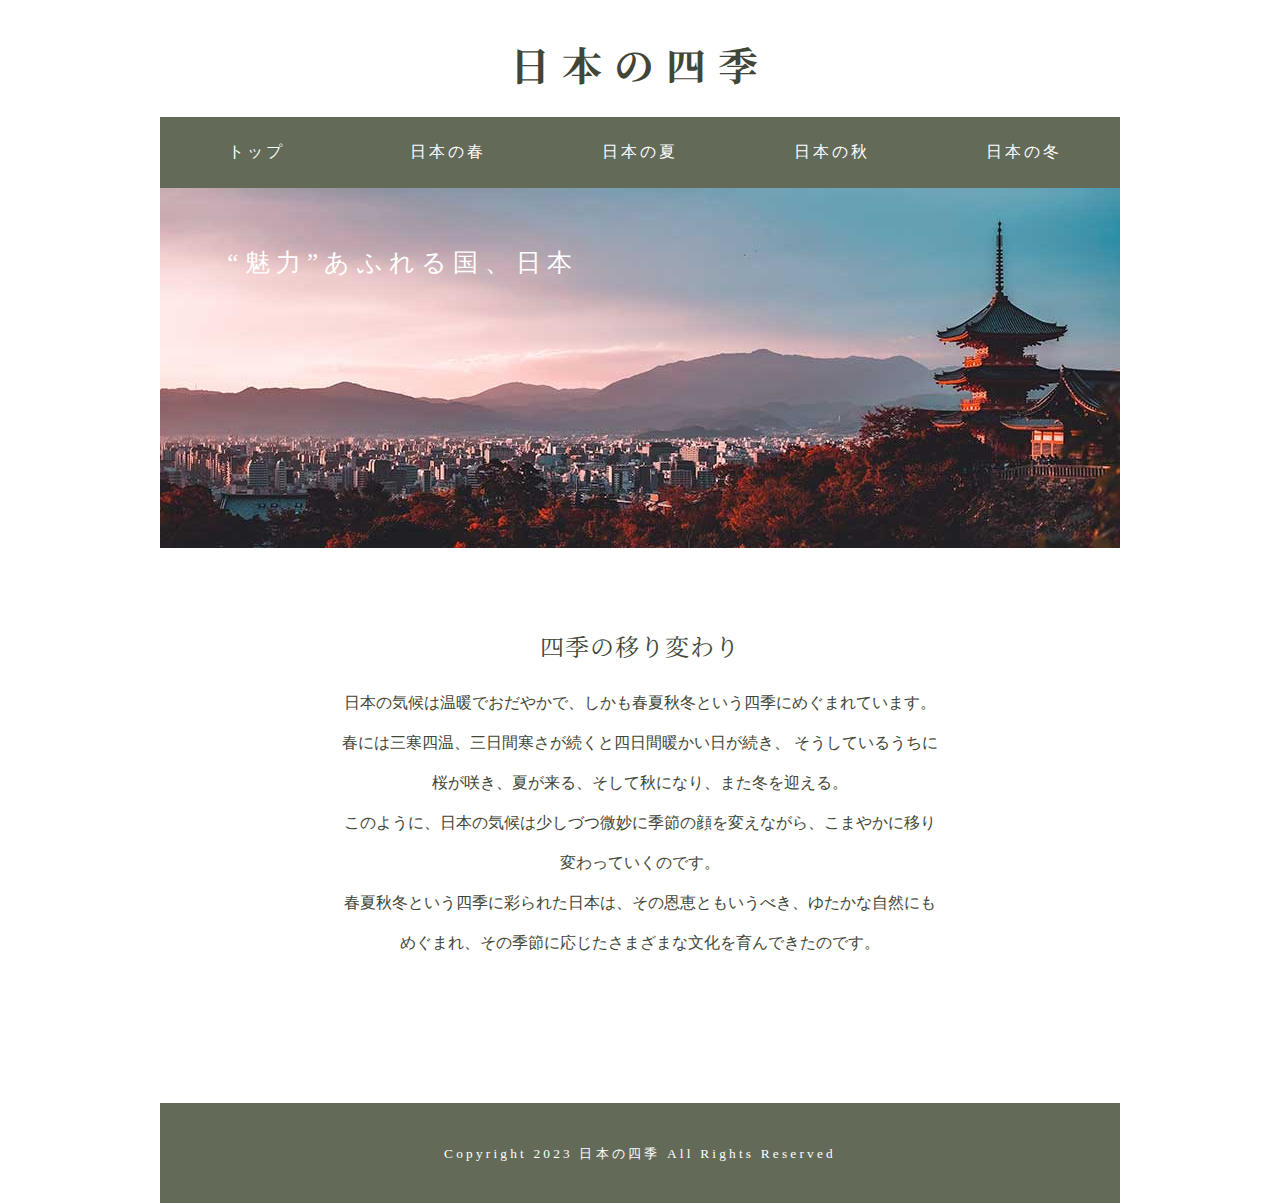
<file: season/index.html>
<!DOCTYPE html>
<html lang="ja">
<head>
	<meta charset="UTF-8">
	<meta http-equiv="X-UA-Compatible" content="IE=edge">
	<meta name="viewport" content="width=device-width, initial-scale=1.0">
	<title>日本の四季|トップページ</title>
		<link rel="stylesheet" href="./css/style.css">
</head>
<body>
	<!-- トップ（共通） -->
	<header>
		<h1>日本の四季</h1>
		<nav class="g-nav">
			<ul>
				<li><a href="index.html">トップ</a></li>
			</ul>
			<ul>
				<li><a href="./spring/">日本の春</a></li>
			</ul>
			<ul>
				<li><a href="./summer/">日本の夏</a></li>
			</ul>
			<ul>
				<li><a href="./fall/">日本の秋</a></li>
			</ul>
			<ul>
				<li><a href="./winter/">日本の冬</a></li>
			</ul>
		</nav>
	</header>

	<!-- メイン（固有） -->
	<main>
		<div class="main_visual">
			<img src="./img/main_visual.jpg" alt="日本らしい風景の画像">
			<p class="copy">“魅力”あふれる国、日本</p>
		</div>

		<div class="main_text">
		<h2>四季の移り変わり</h2>
		<p>	日本の気候は温暖でおだやかで、しかも春夏秋冬という四季にめぐまれています。<br>
		春には三寒四温、三日間寒さが続くと四日間暖かい日が続き、
		そうしているうちに桜が咲き、夏が来る、そして秋になり、また冬を迎える。<br>
		このように、日本の気候は少しづつ微妙に季節の顔を変えながら、こまやかに移り変わっていくのです。<br>
		春夏秋冬という四季に彩られた日本は、その恩恵ともいうべき、ゆたかな自然にもめぐまれ、その季節に応じたさまざまな文化を育んできたのです。</p>
		</div>
	</main>
	
	<!-- フッター（共通） -->
	<footer><p><small>Copyright 2023 日本の四季 All Rights Reserved</small></p></footer>
	
	

</body>
</html>
</file>
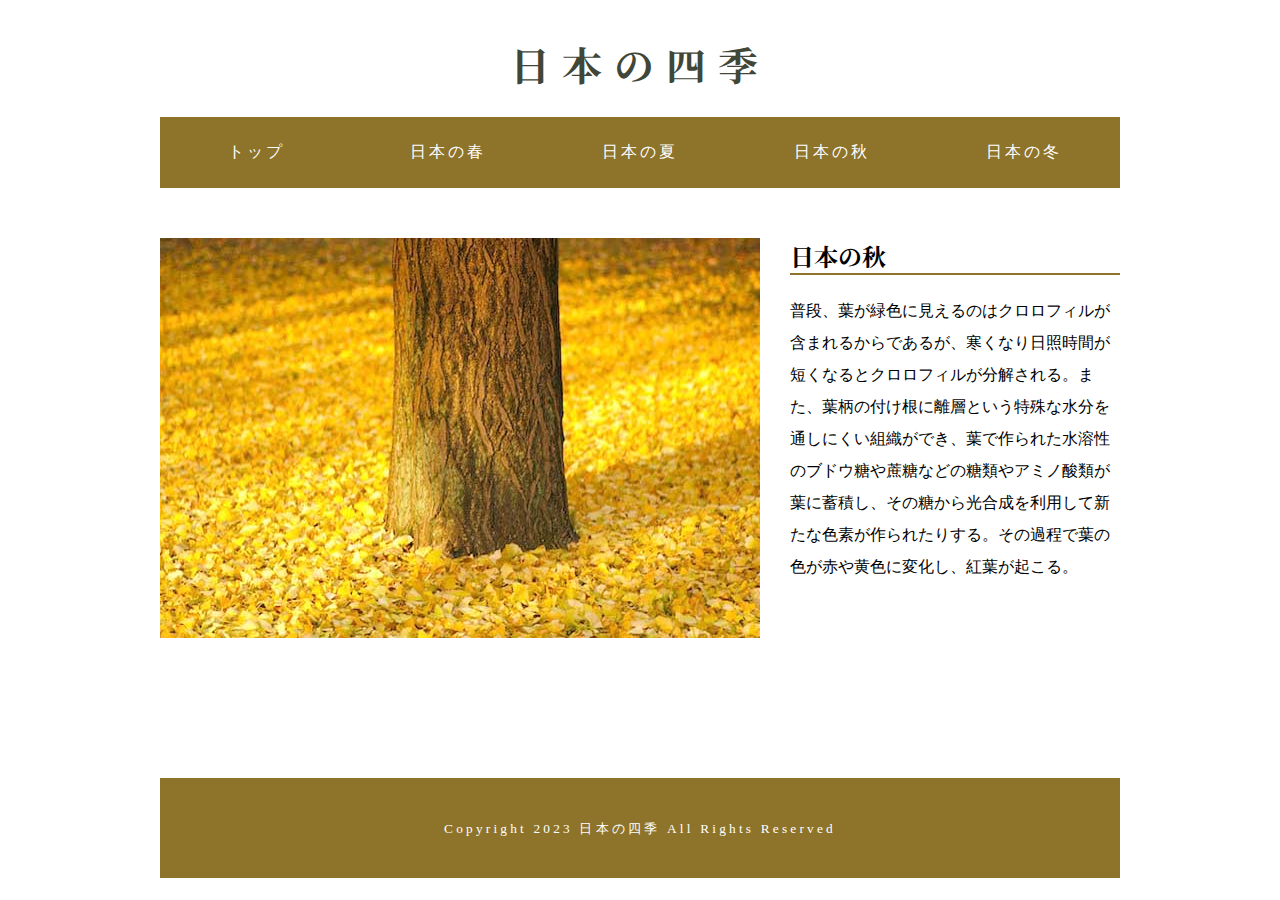
<file: season/fall/index.html>
<!DOCTYPE html>
<html lang="ja">
<head>
	<meta charset="UTF-8">
	<meta http-equiv="X-UA-Compatible" content="IE=edge">
	<meta name="viewport" content="width=device-width, initial-scale=1.0">
	<title>日本の四季|秋ページ</title>
		<link rel="stylesheet" href="../css/style.css">
</head>
<body id="fall">
	<!-- トップ（共通） -->
	<header>
		<h1>日本の四季</h1>
		<nav class="g-nav">
			<ul>
				<li><a href="../">トップ</a></li>
			</ul>
			<ul>
				<li><a href="../spring/">日本の春</a></li>
			</ul>
			<ul>
				<li><a href="../summer/">日本の夏</a></li>
			</ul>
			<ul>
				<li><a href="../fall/">日本の秋</a></li>
			</ul>
			<ul>
				<li><a href="../winter/">日本の冬</a></li>
			</ul>
		</nav>
	</header>

	<!-- メイン（固有） -->
	<main class="page">
		<div class="page-img">
			<img src="../img/fall.jpg" alt="桜の画像">
		</div>
		<div class="page-txt">
			<h2>日本の秋</h2>
				<p>
					普段、葉が緑色に見えるのはクロロフィルが含まれるからであるが、寒くなり日照時間が短くなるとクロロフィルが分解される。また、葉柄の付け根に離層という特殊な水分を通しにくい組織ができ、葉で作られた水溶性のブドウ糖や蔗糖などの糖類やアミノ酸類が葉に蓄積し、その糖から光合成を利用して新たな色素が作られたりする。その過程で葉の色が赤や黄色に変化し、紅葉が起こる。
				</p>
		</div>
	</main>

	

	
	<!-- フッター（共通） -->
	<footer><p><small>Copyright 2023 日本の四季 All Rights Reserved</small></p></footer>
	
	

</body>
</html>
</file>
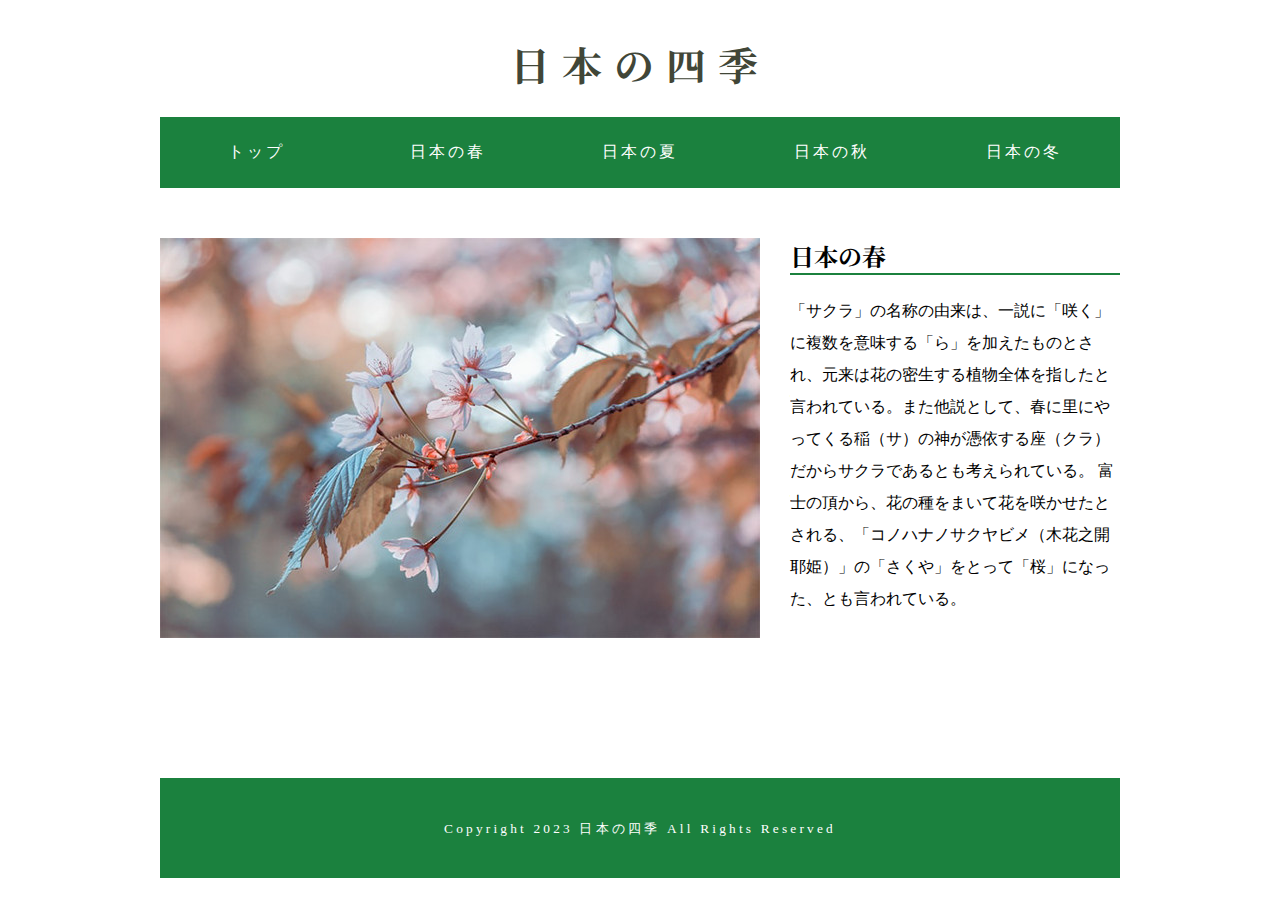
<file: season/spring/index.html>
<!DOCTYPE html>
<html lang="ja">
<head>
	<meta charset="UTF-8">
	<meta http-equiv="X-UA-Compatible" content="IE=edge">
	<meta name="viewport" content="width=device-width, initial-scale=1.0">
	<title>日本の四季|春ページ</title>
		<link rel="stylesheet" href="../css/style.css">
</head>
<body id="spring">
	<!-- トップ（共通） -->
	<header>
		<h1>日本の四季</h1>
		<nav class="g-nav">
			<ul>
				<li><a href="../">トップ</a></li>
			</ul>
			<ul>
				<li><a href="../spring/">日本の春</a></li>
			</ul>
			<ul>
				<li><a href="../summer/">日本の夏</a></li>
			</ul>
			<ul>
				<li><a href="../fall/">日本の秋</a></li>
			</ul>
			<ul>
				<li><a href="../winter/">日本の冬</a></li>
			</ul>
		</nav>
	</header>

	<!-- メイン（固有） -->
	<main class="page">
		<div class="page-img">
			<img src="../img/spring.jpg" alt="桜の画像">
		</div>
		<div class="page-txt">
			<h2>日本の春</h2>
				<p>「サクラ」の名称の由来は、一説に「咲く」に複数を意味する「ら」を加えたものとされ、元来は花の密生する植物全体を指したと言われている。また他説として、春に里にやってくる稲（サ）の神が憑依する座（クラ）だからサクラであるとも考えられている。
				富士の頂から、花の種をまいて花を咲かせたとされる、「コノハナノサクヤビメ（木花之開耶姫）」の「さくや」をとって「桜」になった、とも言われている。
				</p>
		</div>
	</main>

	

	
	<!-- フッター（共通） -->
	<footer><p><small>Copyright 2023 日本の四季 All Rights Reserved</small></p></footer>
	
	

</body>
</html>
</file>
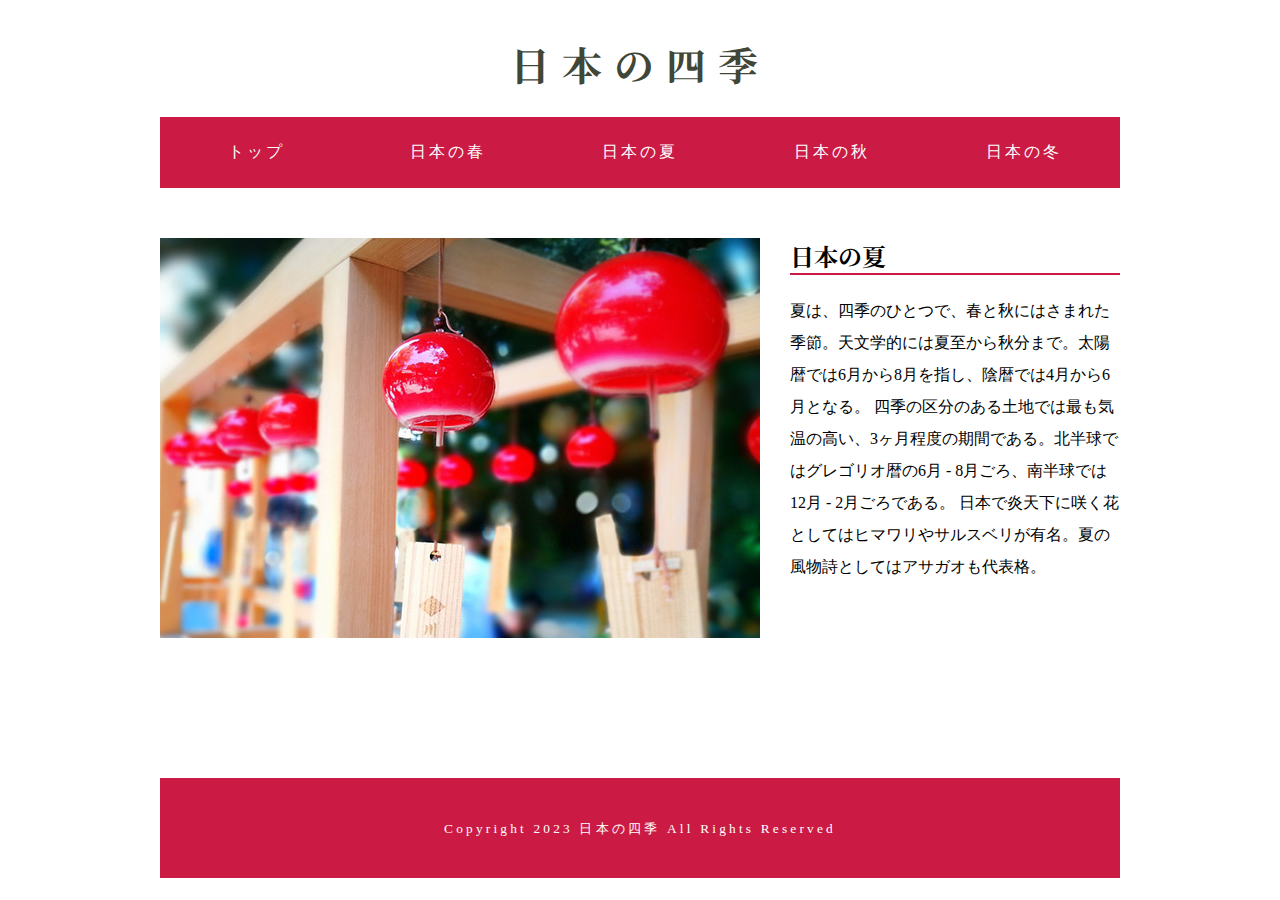
<file: season/summer/index.html>
<!DOCTYPE html>
<html lang="ja">
<head>
	<meta charset="UTF-8">
	<meta http-equiv="X-UA-Compatible" content="IE=edge">
	<meta name="viewport" content="width=device-width, initial-scale=1.0">
	<title>日本の四季|夏ページ</title>
		<link rel="stylesheet" href="../css/style.css">
</head>
<body id="summer">
	<!-- トップ（共通） -->
	<header>
		<h1>日本の四季</h1>
		<nav class="g-nav">
			<ul>
				<li><a href="../">トップ</a></li>
			</ul>
			<ul>
				<li><a href="../spring/">日本の春</a></li>
			</ul>
			<ul>
				<li><a href="../summer/">日本の夏</a></li>
			</ul>
			<ul>
				<li><a href="../fall/">日本の秋</a></li>
			</ul>
			<ul>
				<li><a href="../winter/">日本の冬</a></li>
			</ul>
		</nav>
	</header>

	<!-- メイン（固有） -->
	<main class="page">
		<div class="page-img">
			<img src="../img/summer.jpg" alt="風鈴の画像">
		</div>
		<div class="page-txt">
			<h2>日本の夏</h2>
				<p>夏は、四季のひとつで、春と秋にはさまれた季節。天文学的には夏至から秋分まで。太陽暦では6月から8月を指し、陰暦では4月から6月となる。 四季の区分のある土地では最も気温の高い、3ヶ月程度の期間である。北半球ではグレゴリオ暦の6月 - 8月ごろ、南半球では12月 - 2月ごろである。
				日本で炎天下に咲く花としてはヒマワリやサルスベリが有名。夏の風物詩としてはアサガオも代表格。
				</p>
		</div>
	</main>

	

	
	<!-- フッター（共通） -->
	<footer><p><small>Copyright 2023 日本の四季 All Rights Reserved</small></p></footer>
	
	

</body>
</html>
</file>
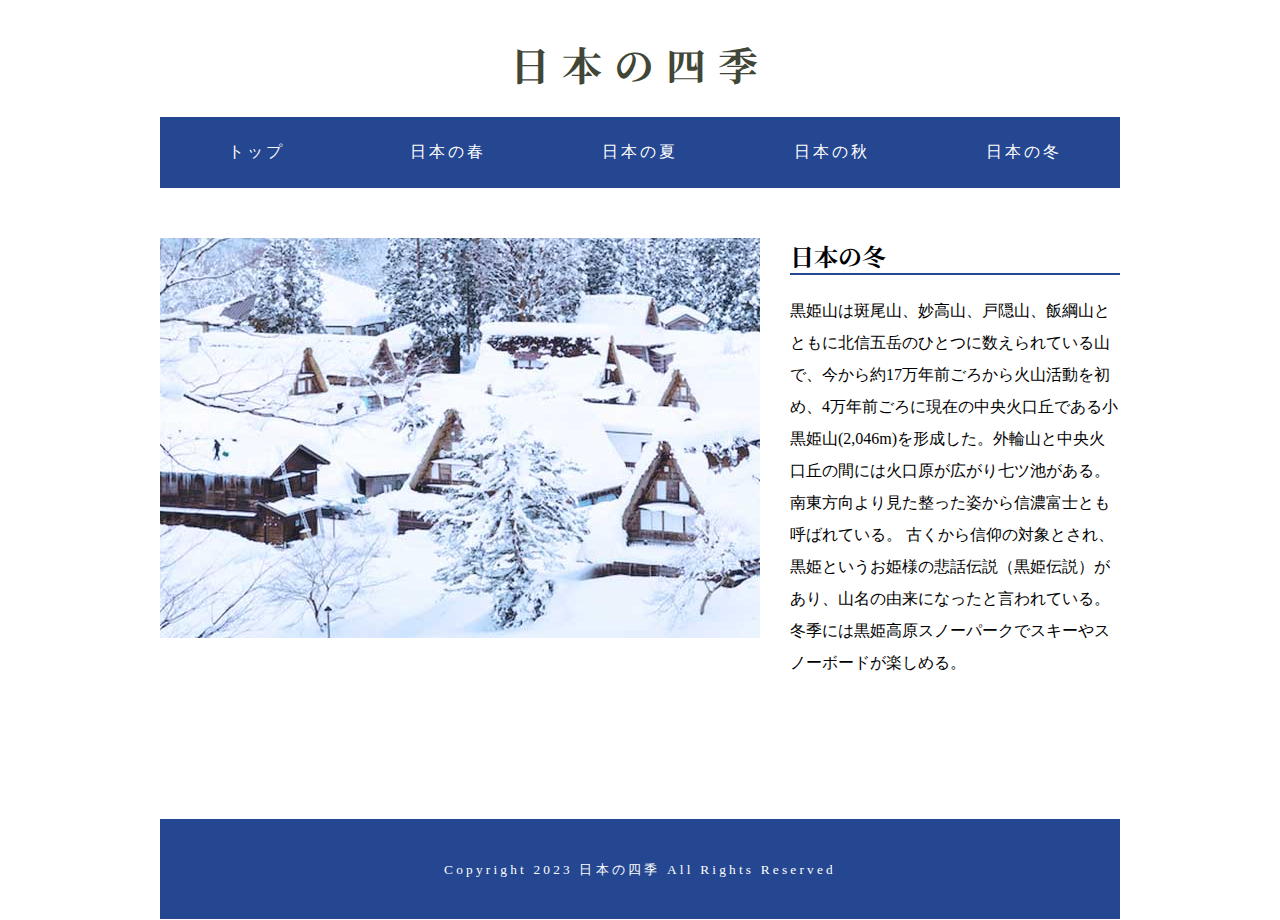
<file: season/winter/index.html>
<!DOCTYPE html>
<html lang="ja">
<head>
	<meta charset="UTF-8">
	<meta http-equiv="X-UA-Compatible" content="IE=edge">
	<meta name="viewport" content="width=device-width, initial-scale=1.0">
	<title>日本の四季|冬ページ</title>
		<link rel="stylesheet" href="../css/style.css">
</head>
<body id="winter">
	<!-- トップ（共通） -->
	<header>
		<h1>日本の四季</h1>
		<nav class="g-nav">
			<ul>
				<li><a href="../">トップ</a></li>
			</ul>
			<ul>
				<li><a href="../spring/">日本の春</a></li>
			</ul>
			<ul>
				<li><a href="../summer/">日本の夏</a></li>
			</ul>
			<ul>
				<li><a href="../fall/">日本の秋</a></li>
			</ul>
			<ul>
				<li><a href="../winter/">日本の冬</a></li>
			</ul>
		</nav>
	</header>

	<!-- メイン（固有） -->
	<main class="page">
		<div class="page-img">
			<img src="../img/winter.jpg" alt="桜の画像">
		</div>
		<div class="page-txt">
			<h2>日本の冬</h2>
				<p>
					黒姫山は斑尾山、妙高山、戸隠山、飯綱山とともに北信五岳のひとつに数えられている山で、今から約17万年前ごろから火山活動を初め、4万年前ごろに現在の中央火口丘である小黒姫山(2,046m)を形成した。外輪山と中央火口丘の間には火口原が広がり七ツ池がある。南東方向より見た整った姿から信濃富士とも呼ばれている。
					古くから信仰の対象とされ、黒姫というお姫様の悲話伝説（黒姫伝説）があり、山名の由来になったと言われている。冬季には黒姫高原スノーパークでスキーやスノーボードが楽しめる。
				</p>
		</div>
	</main>

	

	
	<!-- フッター（共通） -->
	<footer><p><small>Copyright 2023 日本の四季 All Rights Reserved</small></p></footer>
	
	

</body>
</html>
</file>
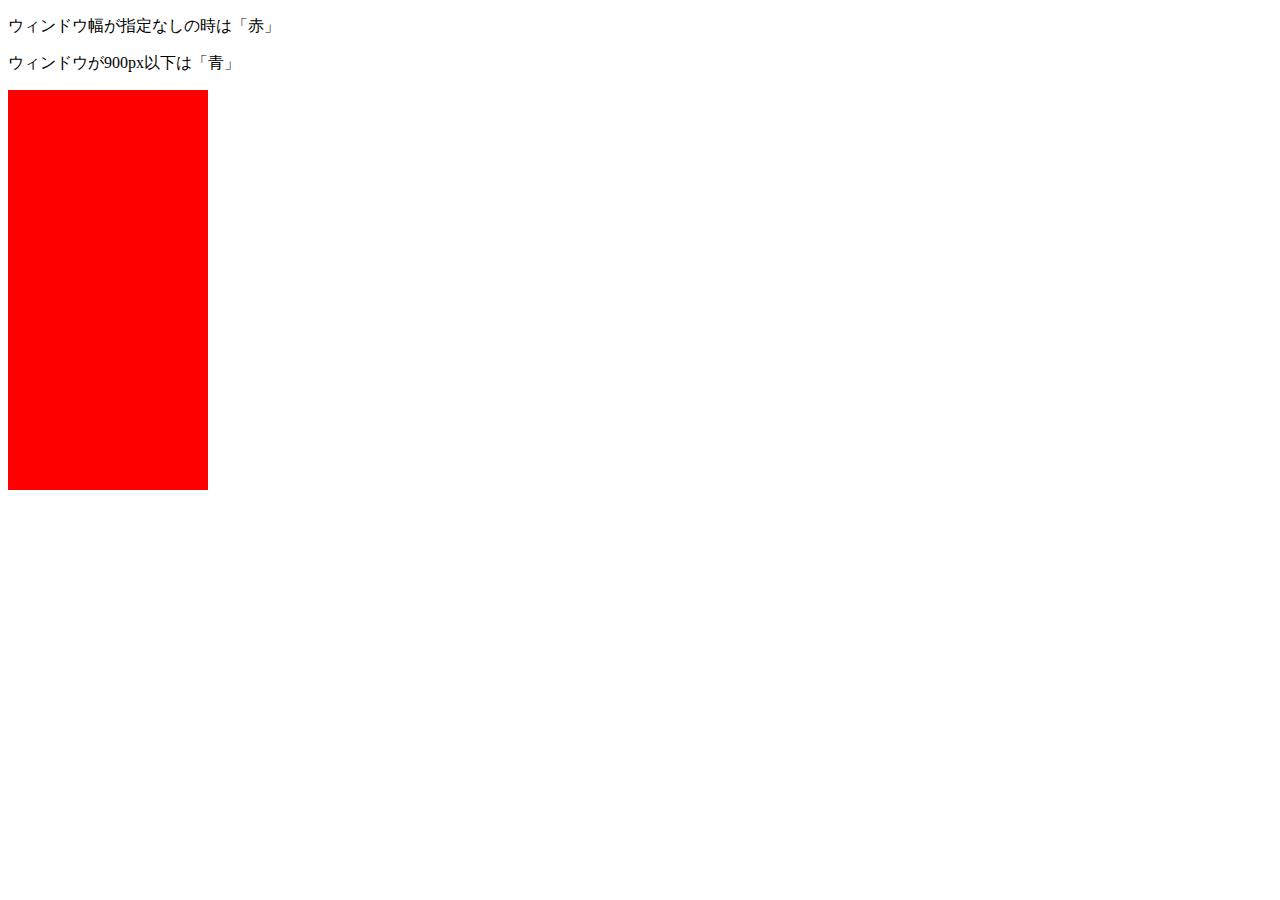
<file: DayBreak_0724_2/test.html>
<!DOCTYPE html>
<html lang="ja">
<head>
  <meta charset="UTF-8">
  <meta http-equiv="X-UA-Compatible" content="IE=edge">
  <meta name="viewport" content="width=device-width, initial-scale=1.0">
  <title>jQueryによるレスポンシブテスト</title>
  <style>
    .box {
      width: 200px;
      height: 200px;
      background-color: red;
    }
  </style>
</head>
<body>
  <p>ウィンドウ幅が指定なしの時は「赤」</p>
  <p>ウィンドウが900px以下は「青」</p>
  <div class="box"></div>
  <div class="box"></div>

<!-- jQuery -->
<script src="https://ajax.googleapis.com/ajax/libs/jquery/3.7.0/jquery.min.js"></script>
<script>
  $();
  $(function(){
    let windowWidth = $(window).width();

      if( windowWidth > 800 ){
        console.log('ok1');
        $(this).css('background-color','blue');
      } else if (windowWidth > 800){
        console.log('ok2');
      }
    });

</script>
</body>
</html>
</file>
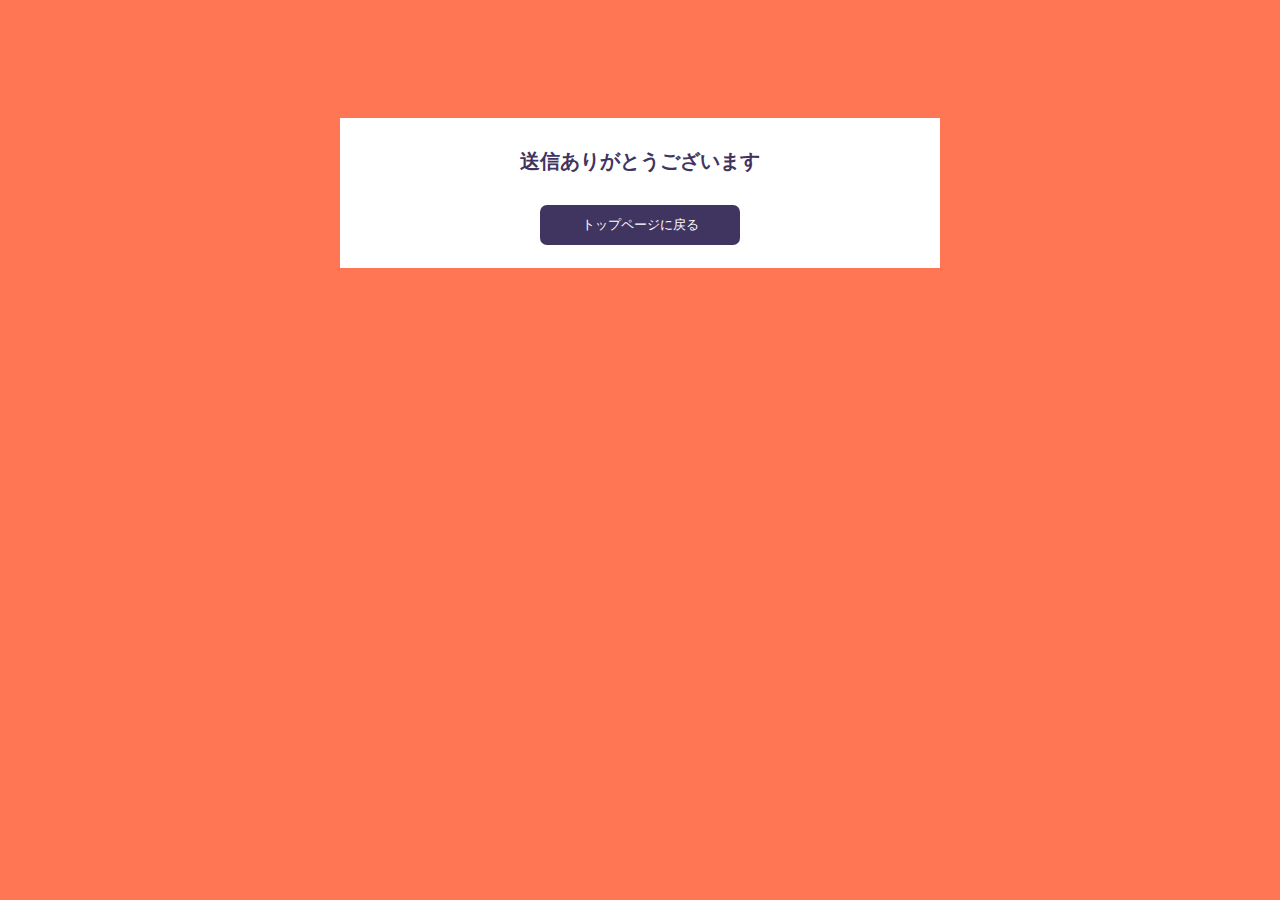
<file: DayBreak_0724_2/thanks.html>
<!DOCTYPE html>
<html lang="ja">
<head>
  <meta charset="UTF-8">
  <meta http-equiv="X-UA-Compatible" content="IE=edge">
  <meta name="viewport" content="width=device-width, initial-scale=1.0">
  <title>NANA TAIRA Portfolio｜Contact</title>
  <link rel="stylesheet" href="./css/style.css">
  <style>
    @import url('https://fonts.googleapis.com/css2?family=Noto+Sans+JP:wght@400;500;700&family=Quicksand:wght@400;700&display=swap');
  </style>

</head>
<body class="thanks-body">
<div id="bg">
  <div class="bg_inner">
    <h1>送信ありがとうございます
    </h1>
    <p><a href="index.html">トップページに戻る</a></p>
  </div>
</div>
</file>
<file: season/css/style.css>
/* （共）全体 */
@charset"utf-8";

  @import url('https://fonts.googleapis.com/css2?family=Zen+Kaku+Gothic+Antique:wght@300;400;500&display=swap');

	
  @import url('https://fonts.googleapis.com/css2?family=Noto+Serif+JP:wght@700&family=Zen+Kaku+Gothic+Antique:wght@300;400;500&display=swap');

* {
	margin: 0;
	padding: 0;
	list-style: none;
	text-decoration: none;
}

body {
	width: 960px;
	margin: 0 auto;
}

p {
	line-height: 1.65;
}

img {
	vertical-align: bottom;
}

/* （共）ヘッダー・ナビ */
header> h1 {
	text-align: center;
	margin-top: 35px;
	margin-bottom: 25px;
	letter-spacing: 0.3em;
	font-size: 40px;
	color:  #414637;
font-family: 'Noto Serif JP', serif;

}

.g-nav {
	display: flex;
	width: 960px;
	justify-content: center;
}

/* ヘッダー見本 
.g-nav {
	width:960px
	height :50px;
}

.g-nav>ul { ←子セレクタ
	display:flex;
	width:960px;
	margin :0 auto;
}

.g-nav li{
	width: 20%;
}

.g-nav a {
	display:block;
	text-align: center;
	color: white;
	border-right: 1px solid white;
}
.g-nav:hover {
	background-color:red;
}


*/


.g-nav ul {
	letter-spacing: 3px;
	width: 20%;
}

.g-nav ul li a{
	display: block;
	padding: 25px 0;
	background-color: #646A58;
	color: #fff;
	text-align: center;
}

.g-nav ul li a:hover {
	background-color: #85bd7e;
	transition: 0.6s;
}

/* トップメイン */
.main_visual {
	position: relative;
}

.copy {
	position: absolute;
	top: 15%;
	left: 7%;
	color: #fff;
	font-family: serif;
	letter-spacing: 0.25em;
	font-size: 25px;

}

.main_text {
	text-align: center;
}

.main_text>h2 {
	margin-top: 80px;
	margin-bottom: 20px;
	letter-spacing: 1px;
	color:  #414637;
	font-family: 'Noto Serif JP', serif;
	font-weight: 400;
}

.main_text>p {
	color:  #414637;
	font-family: serif;
	width: 600px;
	margin: 0 auto;
	line-height: 2.5;
}

/* (共)季節メイン */
main.page {
	display: flex;
}

.page-img {
	margin-top: 50px;
}

.page-txt  {
	margin-top: 50px;
	margin-left: 30px;
}

.page-txt>h2 {
	margin-bottom: 20px;
	font-family: 'Noto Serif JP', serif;
}

.page-txt>p {
	line-height: 2;
	font-family: serif;
}
/* 春 */
#spring .g-nav ul li a,#spring footer{
	background-color: #1B813E;
}

#spring .g-nav ul li a:hover {
	background-color: #44c270;
	transition: 0.6s;
}

#spring .page-txt>h2 {
	border-bottom: 2px solid #1B813E;
}

/* 夏 */
#summer .g-nav ul li a,#summer footer{
	background-color: #CB1B45;
}

#summer .g-nav ul li a:hover {
	background-color: #ec6d8b;
	transition: 0.6s;
}

#summer .page-txt>h2 {
	border-bottom: 2px solid #CB1B45;
}

/* 秋 */
#fall .g-nav ul li a,#fall footer{
	background-color: #8D742A;
}

#fall .g-nav ul li a:hover {
	background-color: #caa841;
	transition: 0.6s;
}

#fall .page-txt>h2 {
	border-bottom: 2px solid #8D742A;
}

/* 冬 */
#winter .g-nav ul li a,#winter footer{
	background-color: #254791;
}

#winter .g-nav ul li a:hover {
	background-color: #4973ce;
	transition: 0.6s;
}

#winter .page-txt>h2 {
	border-bottom: 2px solid #254791;
}




/* （共）フッター */
footer {
	margin-top: 140px;
	width:100%;
	height: 100px;
	background-color: #646A58;
}
footer>p {
	line-height: 100px;
	text-align: center;
	color: #fff;
	letter-spacing: 0.2em;
}
</file>
<file: DayBreak_0724_2/css/style.css>
@charset "utf-8";

	:root {
		--color1:#403461;
		--color2:rgb(254, 118, 84);
		--color3:#8f80d2;
		--color4:#fff;
		--color5:#1e1631;
		--color6:rgb(246, 240, 248);
		--h2-fontSize:5.8rem;
		--h3-fontSize:2.8rem;
		--h4-fontSize:2.2rem;
		--p-fontSize:1.2rem;
		--letterspacing:0.05em;
	}

html{box-sizing:border-box;-webkit-text-size-adjust:100%}*,:after,:before{background-repeat:no-repeat;box-sizing:inherit}:after,:before{text-decoration:inherit;vertical-align:inherit}*{padding:0;margin:0;box-sizing:border-box;}audio:not([controls]){display:none;height:0}hr{overflow:visible}article,aside,details,figcaption,figure,footer,header,main,menu,nav,section,summary{display:block}summary{display:list-item}small{font-size:80%}[hidden],template{display:none}abbr[title]{border-bottom:1px dotted;text-decoration:none}a{background-color:transparent;-webkit-text-decoration-skip:objects}a:active,a:hover{outline-width:0}code,kbd,pre,samp{font-family:monospace,monospace}b,strong{font-weight:bolder}dfn{font-style:italic}mark{background-color:#ff0;color:#000}sub,sup{font-size:75%;line-height:0;position:relative;vertical-align:baseline}sub{bottom:-.25em}sup{top:-.5em}input{border-radius:0}[role=button],[type=button],[type=reset],[type=submit],button{cursor:pointer}[disabled]{cursor:default}[type=number]{width:auto}[type=search][type=search]::-webkit-search-cancel-button,[type=search]::-webkit-search-decoration{-webkit-appearance:none}textarea{overflow:auto;resize:vertical}button,input,optgroup,select,textarea{font:inherit}optgroup{font-weight:700}button{overflow:visible}[type=button]::-moz-focus-inner,[type=reset]::-moz-focus-inner,[type=submit]::-moz-focus-inner,button::-moz-focus-inner{border-style:0;padding:0}[type=button]::-moz-focus-inner,[type=reset]::-moz-focus-inner,[type=submit]::-moz-focus-inner,button:-moz-focusring{outline:1px dotted}[type=reset],[type=submit],button,html [type=button]button,select{text-transform:none}button,input,select,textarea{background-color:transparent;border-style:none;color:inherit}select::-ms-expand{display:none}select::-ms-value{color:currentColor}legend{border:0;color:inherit;display:table;max-width:100%;white-space:normal}::-webkit-file-upload-button{-webkit-appearance:button;font:inherit}[type=search]img{border-style:none;vertical-align: bottom}progress{vertical-align:baseline}svg:not(:root){overflow:hidden}audio,canvas,progress,video{display:inline-block}@media screen{[hidden~=screen]{display:inherit}[hidden~=screen]:not(:active):not(:focus):not(:target){position:absolute!important;clip:rect(0 0 0 0)!important}}[aria-busy=true]{cursor:progress}[aria-controls]{cursor:pointer}[aria-disabled]{cursor:default}::-moz-selection{background-color:#b3d4fc;color:#000;text-shadow:none}::selection{background-color:#b3d4fc;color:#000;text-shadow:none}ul,ol{list-style:none;}a{text-decoration:none;}img{max-width: 100%;vertical-align: bottom;}

html {
	font-size: 62.5%;
	scroll-behavior: smooth;
}

/* 全体共通 */
* {
	font-family: "bc-alphapipe", "vdl-v7marugothic", sans-serif;
	font-style: normal;
}

p {
	line-height: 1.5;
}

dd {
	line-height: 1.55;
}

/* -------------------------
ロード画面
----------------------------*/
/* Loading背景画面設定　*/
#splash {
/*fixedで全面に固定*/
position: fixed;
width: 100%;
height: 100%;
z-index: 999;
background:#333;
text-align:center;
color:#fff;
display: none;
}

/* Loading画像中央配置　*/
#splash_logo {
position: absolute;
top: 50%;
left: 50%;
transform: translate(-50%, -50%);
}

/* Loading アイコンの大きさ設定　*/
#splash_logo img {
width:40%;
}


/* -------------------------
body共通
---------------------------- */
#body {
background: linear-gradient(180deg, rgba(254,118,84) 0%, rgba(64,52,97,1) 100%);
letter-spacing: var(--letterspacing);
}

.container {
	max-width: 960px;
  margin: 0 auto;
	padding: 0 2%;
}

/* header */
#header {
	position: relative;
	height: 100vh;
}

/* ハンバーガー */

.hm-nav {
	display: none;
}

.hm-wrap>.hamburger {
	display: none;
}

body.fixed {
  height: 100%;
  overflow: hidden;
}


#bg-video-area {
	position: absolute;
	z-index: -10;
	top: 0;
	right:0;
	left:0;
	bottom:0;
	overflow: hidden;
}

#bg-video {
	position: absolute;
	z-index: -10;
	top: 50%;
	left: 50%;
	transform: translate(-50%, -50%);
	/*縦横幅指定*/
	width: 177.77777778vh; /* 16:9 の幅→16 ÷ 9＝ 177.77% */
	height: 56.25vw; /* 16:9の幅 → 9 ÷ 16 = 56.25% */
	min-height: 100%;
	min-width: 100%;
}

.main-visual img{
	position:absolute;
	width: 50vw;
	top: 45%;
	left: 50%;
	transform: translateY(-45%) translateX(-50%);
}



/* ------------------------
nav
--------------------------- */
.nav-wrap {
	width: 100%;
	background-color: #ffffff65;
	backdrop-filter: blur(4px);
	position: fixed;
	z-index: 100;
	left: 0;
	bottom: 0;
	transition: 0.4s;
}

.nav-flex {
	display: flex;
	align-items: center;
}

.header-logo{
	display: inline-block;
	width: 90px;
}

#l-nav {
	padding: 0 2% 0 8px;
}

#l-nav>ul {
	display: flex;
	align-items: center;
}

#l-nav>ul>li {
	text-align: center;
}

#l-nav>ul>li>a {
	color: var(--color4);
	letter-spacing: 1.8px;
	display: block;
	padding: 20px 15px;
	font-size: var(--p-fontSize);
	transition: .3s;
}

#l-nav>ul>li>a:hover {
	background-color: rgba(255, 255, 255, 0.678);
	color: var(--color3);
	transition: .3s;
}

.is-hidden {
  visibility: hidden;
  opacity: 0;
	transition: 0.4s;
}

/* -----------------------
各セクション
-------------------------- */
.contents-wrap {
	padding: 0 4%;
}

/* 各セクションのgrid設定 */
.grid-2 {
	display: grid;
	grid-template-columns: repeat(2,1fr);
	gap: 20px;
	margin-bottom: 70px;
}

.grid-3 {
	display: grid;
	grid-template-columns: repeat(3,1fr);
	gap: 10px 10px;
	margin-bottom: 70px;
}

.grid-4 {
	display: grid;
	grid-template-columns: repeat(4,1fr);
	gap: 10px 10px;
	margin-bottom: 70px;
}

.modal-open, .non-modal {
  position: relative;
  overflow: hidden;
}

.modal-open img, .non-modal img{
  width: 100%;
  height: 350px;
  object-fit: cover;
	object-position: top;
	z-index: 10;
	transition: .3s;
}

#webdesign .modal-open:hover.modal-open>img {
	transform: scale(1.1);
	transition: .3s;
}

#graphic .modal-open:hover.modal-open>img {
	transform: scale(1.1);
	transition: .3s;
}

#comic .modal-open:hover.modal-open>img {
	transform: scale(1.1);
	transition: .3s;
}

.modal-open.wi-tn img {
	height: 100%;
	width: 100%;
	object-fit: cover;
	object-position: center;
}

.section {
	background-color: #ffffff31;
	margin: 0 auto;
	padding:20px 2% 20px;
	margin-bottom: 60px;
	border-radius: 20px;
	overflow: hidden;
	box-shadow: 3px 3px 5px rgba(0, 0, 0, 0.125);
}

.section:first-of-type {
	border-radius: 0 0 20px 20px;
}

.section:last-of-type {
	border-radius: 0px 0px 0px 0px;
}

.section h2 {
	font-size: 5.8rem;
	color: var(--color5);
	display: block;
	letter-spacing: 0.1rem;
	padding: 10px 15px;
	margin-top: 0px;
	margin-bottom: 80px;
	font-weight: 600;
	position: relative;
	z-index: 20;
}

.section h2::before {
	content: "";
	display: block;
	width: 50px;
	height: 200px;
	top: -80px;
	left: -65px;
	position: absolute;
	background-color: var(--color5);
}

.section h2::after {
	content: "";
	width: 1300px;
	height: 200px;
	top: -80px;
	left: -100px;
	position: absolute;
	z-index: -1;
	background-image: url(../img/bg-stripe.png);
	background-repeat: repeat;
	opacity: .5;
}

.section-detail {
	text-align: center;
	color: var(--color5);
	font-size: var(--p-fontSize);
	margin-bottom: 60px;
}

.section-detail>dl {
	display: flex;
	flex-wrap: wrap;
	padding: 0 8%;
	line-height: 1.8;
}

.section-detail>dl>dt {
	width: 190px;
	text-align-last: left;
	font-weight: bold;
}

.section-detail a {
	color: var(--color1);
}

.section p {
	color: var(--color5);
	font-size: var(--p-fontSize);

}

.section h3 {
	color: var(--color5);
	font-size: var(--h3-fontSize);
	margin-bottom: 20px;
}

.section h4 {
	color: var(--color5);
	font-size: var(--h4-fontSize);
}

.detail-img p {
	text-align: left;
	margin-top: 6px;
}

/* サムネイル用キャプション設定 */
.caption {
	display: block;
	position: absolute;
	top: 50%;
	left: 50%;
	width: 70%;
	height: 70%;
	transform: translate(-50% ,-50%);
	z-index: 30;
	padding: 20px;
	font-size: var(--p-fontSize);
	background-color:#ffffffd5;
	transition: .4s;
	color: var(--color1);
	opacity: 0;
}

.modal-open:hover .caption-bg {
	opacity: 1;
  transition: .4s;
}

.modal-open:hover .caption {
	opacity: 1;
  transition: .4s;
}

.non-modal:hover .caption {
  transition: .4s;
	opacity: 1;
}

.non-modal:hover .caption-bg  {
  transition: .4s;
	opacity: 1;
}

.caption-bg {
	position: absolute;
	display: block;
	top: 0;
	left: 0;
	height: 500px;
	width: 500px;
	background-color: rgba(0, 0, 0, 0.623);
	opacity: 0;
	transition: .4s;
}

/* ------------------------------
Web Designセクションの固有設定
--------------------------------- */
.modal-content.wc{
	max-width: 960px;
	margin: 0 auto;
	/* overflow: scroll; はみ出た部分はスクロールさせる */
  height: 100%;/* これが無いと「overflow:scroll」が利かない */
  width: 100%;/* これが無いと「overflow:scroll」が利かない */
	display: block;
}

.modal-inner.web-item {
	max-width: 960px;
	background-color: var(--color6);
	padding-bottom: 0;
}

.modal-inner.web-item img {
	margin-bottom: 40px;
}

.modal-inner.web-item dl {
	margin-bottom: 0;
}

/* ------------------------------
Graphicクションの固有設定
--------------------------------- */
.detail-img.graphic {
	height: 100%;
	width: 80%;
	margin: 0 auto;
}
.detail-img.graphic.cliniccard {
	height: 100%;
	width: 60%;
	margin: 0 auto;
}

#graphic .modal-open img {
	object-fit: contain;
	width: 100%;
	height: 100%;
}

.detail-img.graphic p{
	margin-top: 25px;
}

/* line */
.modal-content.wc.line .mock-up {
	width: 100%;
}
.modal-content.line .mock-up img{
	width: 100%;
	height: 100%;
	object-fit: contain;
}
.modal-content.line .detail-img {
	width: 50%;
}
.modal-content.line .detail-txt {
	width: 45%;
}

.modal-content.line ::after {
	background-color: var(--color3);
	color: var(--color4);
	border: 6px solid var(--color6);
	display: block;
	width: fit-content;
	padding: 2px 10px 4px;
	border-radius: 30px;
	position: absolute;
	top: -200%;
	left: 50%;
	transform: translateX(-50%);
	transform: translateY();
	font-weight: normal;
}

.modal-content.line dt:nth-of-type(1)::after{
	content: "01.Concept";
}
.modal-content.line dt:nth-of-type(2)::after{
	content: "02.Tools";
}
.modal-content.line dt:nth-of-type(3)::after{
	content: "03.Concept";
}
.modal-content.line dt:nth-of-type(4)::after{
	content: "04.Design";
}

.modal-content.line dd:nth-of-type(2){
	text-align: center;
}



/* ------------------------------
Comicの固有設定
--------------------------------- */
#comic .modal-open img {
	object-fit: contain;
	width: 100%;
	height: 100%;
}

.detail-img.comic {
	width: 100%;
	margin: 0 auto;
}

rt {
	font-size: 1.2rem;
	text-align: center;
}

#comic p {
	margin-top: 25px;
	padding: 0 25px;
}
/* ------------------------------
videoセクション
--------------------------------- */

.youtube>iframe{
	aspect-ratio: 16 / 9;
	width: 100%;
	height: auto;
	margin-bottom: 80px;
}

.yotube-playlist {
	display: block;
	width: 350px;
	margin: 0 auto;
	padding: 20px 0;
	color:var(--color4);
	background-color: var(--color1);
	font-size: var(--p-fontSize);
	text-align: center;
	border-radius: 8px;
}

.yotube-playlist:hover {
	background-color: var(--color5);
}

/* ------------------------------
Profileセクション
--------------------------------- */
.profile {
	display: flex;
	flex-direction: row-reverse;
	justify-content: space-between;
}

.profile h4 {
	border-bottom: 1px dashed var(--color5);
	margin-bottom: 16px;
}

.prf-img {
	width: 48%;
	margin-top: 60px;
}

.prf-detail {
	width: 47%;
}

.prf-detail dl {
	margin-bottom: 20px;
}

.prf-detail dt ,.prf-detail dd {
	color: var(--color5);
}

.prf-detail dt {
	font-size: 1.4rem;
	font-weight: bold;
	padding-left: 8px;
}

.prf-detail dd {
	padding-left: 18px;
	font-size: var(--p-fontSize);
	margin-bottom: 10px;
}

#profile h3 {
	font-size: var(--h3-fontSize);
}

#profile h3:nth-child(2),#profile h3:nth-child(3) {
	margin-top: 20px;
}

.prf-grid {
	display: grid;
	grid-template-columns: repeat(2,1fr);
	grid-template-rows: repeat(7, 1fr);
	grid-auto-flow: column;
	/* grid-auto-rows: 200px; */
	gap:30px 10px;
	margin-bottom: 70px;
}

.prf-grid li {
	position: relative;
	z-index: 10;
}

.prf-grid li img {
	width: 80px;
}

.skill-detail {
	position: absolute;
	z-index: -2;
	top: 15px;
	left: 55px;
	width: 80%;
	height: 86px;
	padding: 2% 10px 2% 40px;
	background-image: url(../img/prf-bg.png);
	background-repeat: repeat;
}

.skill-detail p {
	z-index: 4;
	color:var(--color5);
	font-size: 1.4rem;
}

.prf-grid li:nth-child(4) p{
	font-size: 1.3rem;
}

/* --------------------------
contact
----------------------------- */
#contact {
	border-radius: 20px 20px 0px 0px;
}

.form-wrap {
	width: 550px;
	margin: 0 auto;
}

.form-wrap dl dt {
	font-size: var(--p-fontSize);
	color: var(--color5);
	font-weight: bold;
	margin-bottom: 5px;
}

.form-wrap input,.form-wrap textarea{
	width: 100%;
	padding: 4px 8px;
	border-bottom: 1px solid var(--color1);
	margin-bottom: 10px;
	font-size: var(--p-fontSize);
	color: var(--color5);
	background-color: #ffffff18;
}

::placeholder {
  color: #ffffff77;
}

.form-wrap textarea {
	margin-bottom: 20px;
}

.form-wrap p [type="submit"] {
	width: 200px;
	height: 60px;
	color: var(--color4);
	background-color: var(--color5);
	border: none;
	margin-bottom: 120px;
	transition: .3s;
}

.form-wrap p {
	text-align: right;
}

.form-wrap [type="submit"]:hover {
	background-color: var(--color1);
	transition: .3s;
}


.form-wrap input:focus{
	background-color: #ffffff59;
	box-shadow: none;
	outline: none;
}
.form-wrap textarea:focus{
	background-color: #ffffff59;
	box-shadow: none;
	outline: none;
}




/* --------------------------
footer
----------------------------- */
.footer-bg {
	background-color: var(--color5);
}

.contents.footer {
	padding: 0 70px;
}

.grid-3.footer {
	display: grid;
	grid-template-columns: repeat(3,1fr);
	gap: 10px 25px;
}

.footer-logo {
	width: 100px;
	margin: 0 auto;
}

.footer-logo img {
	margin: 40px 0 60px;
}

.footer-content h3{
font-size: var(--h4-fontSize);
letter-spacing: 0.06em;
margin-bottom: 5px;
border-bottom: 1px solid var(--color2);
}

.footer-content h3 a {
	color: var(--color4);
}

.footer-content ul {
	margin:20px 0px;
}
.footer-content li {
	margin:8px 0 3px;
}

.footer-content li a {
	padding: 0 15px;
	font-size: 1.2rem;
	color: var(--color4);
	letter-spacing: normal;
}

.section:last-of-type {
	margin-bottom: 0;
}

footer small {
	width: 960px;
	margin: -50px auto 0;
	padding: 20px 0;
	display: block;
	text-align: center;
	background-color: var(--color5);
	color: var(--color4);
	font-size: 1.2rem;
}


/* -------------------------------
index.html内のモーダル設定
---------------------------------- */
/*モーダルを開くボタン*/
.modal-open{
  cursor: pointer;
}

/*モーダル本体の指定 + モーダル外側の背景の指定*/
.modal-container{
	z-index: 200;
  position: fixed;
  top: 0;
  left: 0;
  width: 100%;
  height: 100%;
  text-align: center;
  background: rgba(0,0,0,60%);
  padding: 0 20px 0;
  overflow: auto;
  opacity: 0;
  visibility: hidden;
  transition: .3s;
  box-sizing: border-box;

	display: flex;
  justify-content: center;
	overscroll-behavior: contain;
  overflow-y: scroll;
	/* スクロールバー非表示設定 */
	/*IE(Internet Explorer)・Microsoft Edgeへの対応*/
	-ms-overflow-style: none;
	/*Firefoxへの対応*/
	scrollbar-width: none;
}

/* 本体スクロール抑止 */
.modal-container::before,
.modal-container::after {
	content: "";
	width: 1px;
	height: calc(100vh + 1px);
	display: flex;
}

/* スクロールバー非表示設定 */
/*Google Chrome、Safariへの対応*/
.modal-container::-webkit-scrollbar{
 display: none;
}

/* モーダル本体の擬似要素の指定*/ */
 .modal-container:before{
  content: "";
  display: inline-block;
  vertical-align: middle;
  height: 100%;
}

/*モーダル本体に「active」クラス付与した時のスタイル*/
.modal-container.active{
  opacity: 1;
  visibility: visible;
	z-index: 100;
}
/*モーダル枠の指定*/
.modal-body{
	z-index: 90;
  max-width: 90vw;
	display: table;
}
/*モーダルを閉じるボタンの指定*/
.modal-close{
	position: absolute;
  /* display: flex; */
  /* align-items: center; */
  /* justify-content: center; */
  top: -40px;
  right: -40px;
  font-size: 40px;
  color: var(--color6);
	display: block;
  cursor: pointer;
	z-index: 50;
	font-weight: 700;
}

/* ----------------------------
モーダル共通設定
------------------------------- */
.modal-content {
	max-width: 960px;
	margin: 0 auto;
  width: 100%;
	display: table-cell;
	vertical-align: middle;

}
.modal-inner {
	margin: 50px 20px;
	padding:4% 2%;
	border-radius: 10px;
	background: var(--color6);
	outline: 6px solid var(--color3);
  outline-offset: -6px;
	position: relative;
}

.modal-inner>h4 {
	text-align: center;
	font-size: var(--h3-fontSize);
	margin-bottom: 10px;
}

.mock-up {
	margin-bottom: 20px;
}

.detail {
	display: flex;
	flex-wrap: wrap-reverse;
}

.detail-img a:nth-child(1) {
	width: 70%;
}
.detail-img a:nth-of-type(2) {
	width: 28%;
}

.detail-txt {
	width: 96%;
	margin: 0 auto;
}

.detail-txt>dl {
	margin-top: 45px;
}

.dt-dd-wrap li {
	list-style-type: disc;
	list-style-position: inside;
}

.detail-txt dl dt {
	text-align: center;
	width: 370px;
	display: inline-block;
	margin-bottom: 30px;
	color: var(--color3);
	font-size: 1.6rem;
	letter-spacing: var(--letterspacing);
	font-weight: bold;
	position: relative;
}

/* タイトルの上下線 */
.detail-txt dl dt::before {
	content: "";
	display: block;
	position: absolute;
	top: -20px;
	left: 50%;
	width: 60%;
	transform: translateX(-50%);
	border-top: 2px solid var(--color3);
	padding: 26px 0px 24px;
	border-bottom: 2px solid var(--color3);
}

/* タイトル英語 */
.dt-dd-wrap dt::after {
	background-color: var(--color3);
	color: var(--color4);
	border: 6px solid var(--color6);
	display: block;
	width: fit-content;
	padding: 2px 10px 4px;
	border-radius: 30px;
	position: absolute;
	top: -116%;
	left: 50%;
	transform: translateX(-50%);
	font-weight: normal;
	font-size: 1.4rem;
}

.dt-dd-wrap dt:nth-of-type(1)::after {
	content: "01.Purpose";
}

.dt-dd-wrap:nth-of-type(2) dt::after {
	content: "02.Client";
}

.dt-dd-wrap:nth-of-type(3) dt::after {
	content: "03.Problem & Solution";
	letter-spacing: normal;
}

.dt-dd-wrap:nth-of-type(4) dt::after {
	content: "04.In charge";
}
.dt-dd-wrap:nth-of-type(5) dt::after {
	content: "05.Tools";
}
.dt-dd-wrap:nth-of-type(6) dt::after {
	content: "06.Tool";
}

.detail-txt>dl dd {
	text-align: left;
	font-size: var(--p-fontSize);
	width: 90%;
	margin: 0 auto 55px;
	color: var(--color5);
}

.dt-dd-wrap:nth-of-type(4) dd {
	width: fit-content;
	margin: 0 auto;
}
.dt-dd-wrap:nth-of-type(5) dd {
	width: fit-content;
	margin: 0 auto;
}
.dt-dd-wrap:nth-of-type(6) dd {
	width: fit-content;
	margin: 0 auto;
}

.detail-txt ul {
	margin-bottom: 55px;
}

/* -----------------------------
thsnks.html
-------------------------------- */
.thanks-body {
	background-color: var(--color2);
	padding: 0 4%;
}
#bg {
	max-width: 600px;
	height: 150px;
	margin: 10% auto 0;
	text-align: center;
	background-color: #fff;
}

.bg_inner>h1{
	padding-top: 30px;
	color: var(--color1);
}

.bg_inner>p>a {
	border-radius: 7px;
	display: block;
	width: 200px;
	height: 40px;
	margin: 30px auto 0;
	font-size: 1.3rem;
	line-height: 40px;
	color: var(--color4);
	background-color: var(--color1);
	transition: .3s;
}

.bg_inner>p>a:hover {
	background-color: var(--color3);
	transition: .3s;
}
</file>
